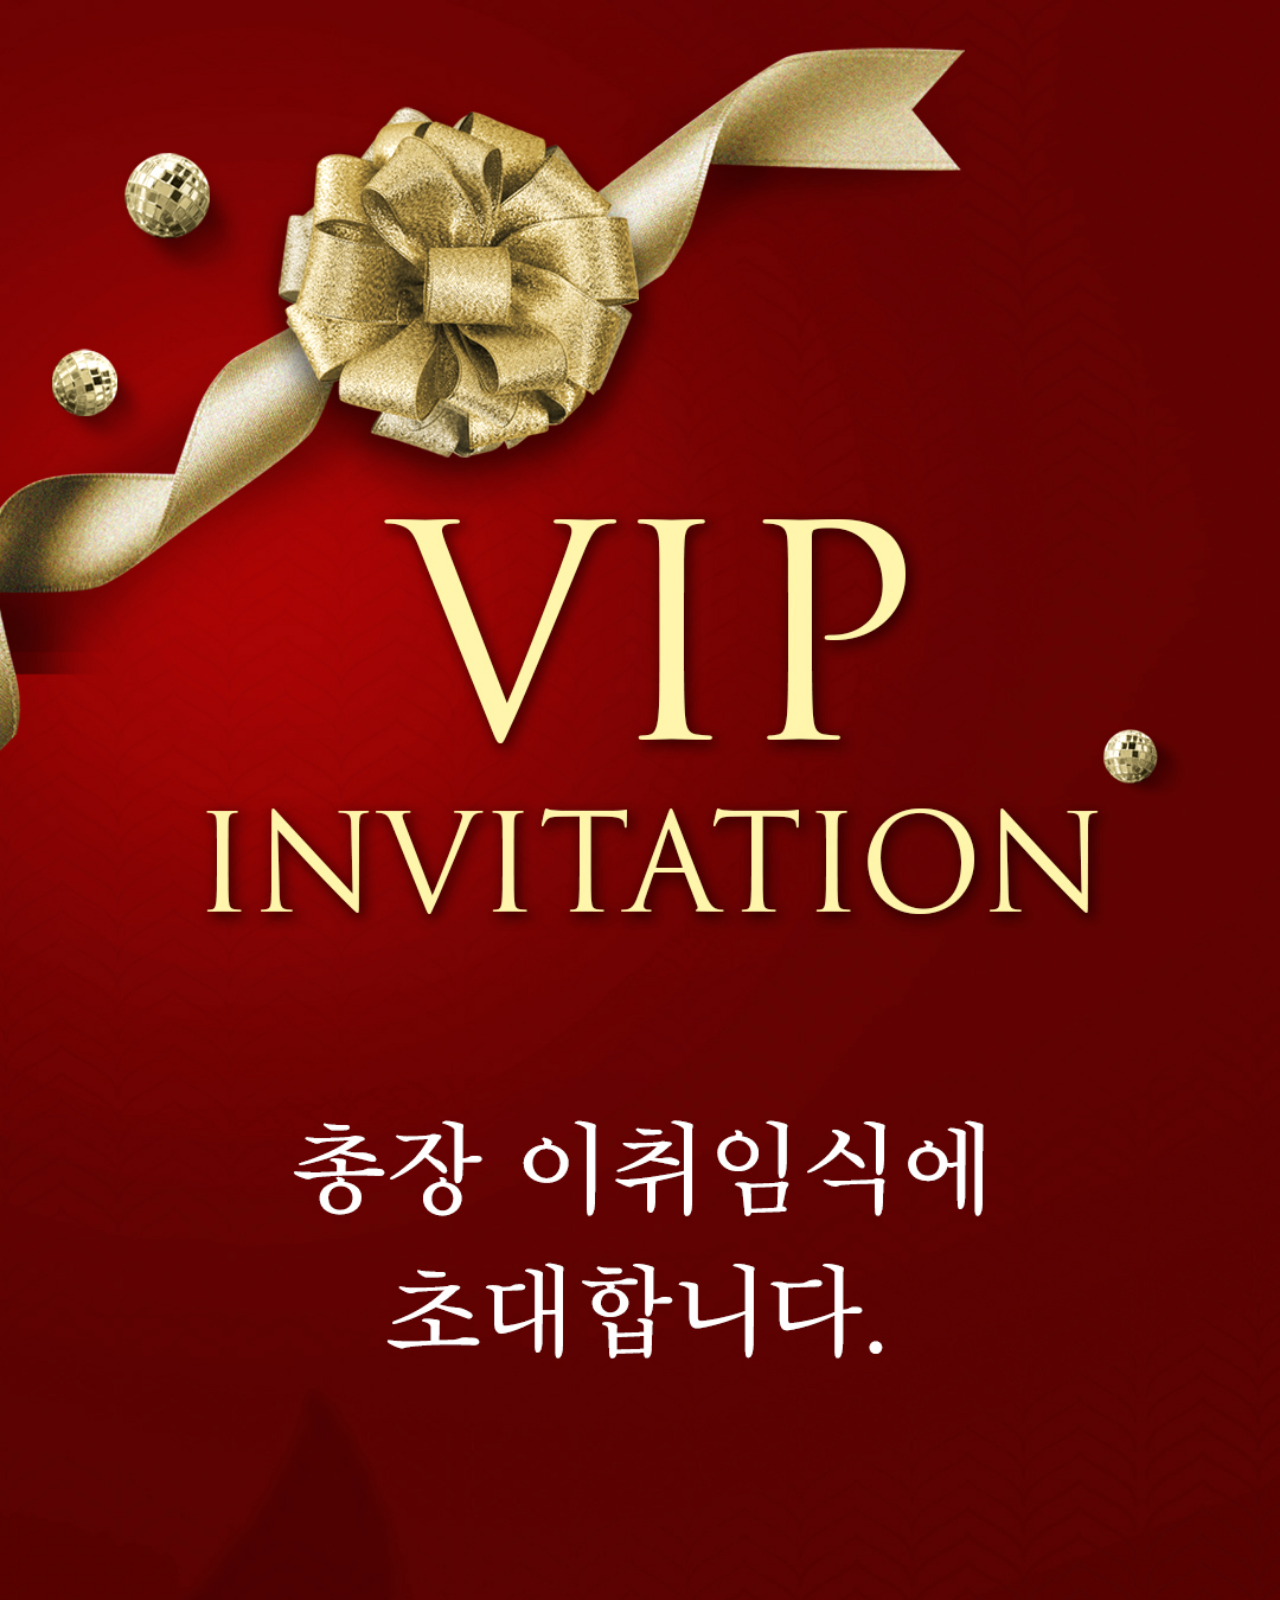
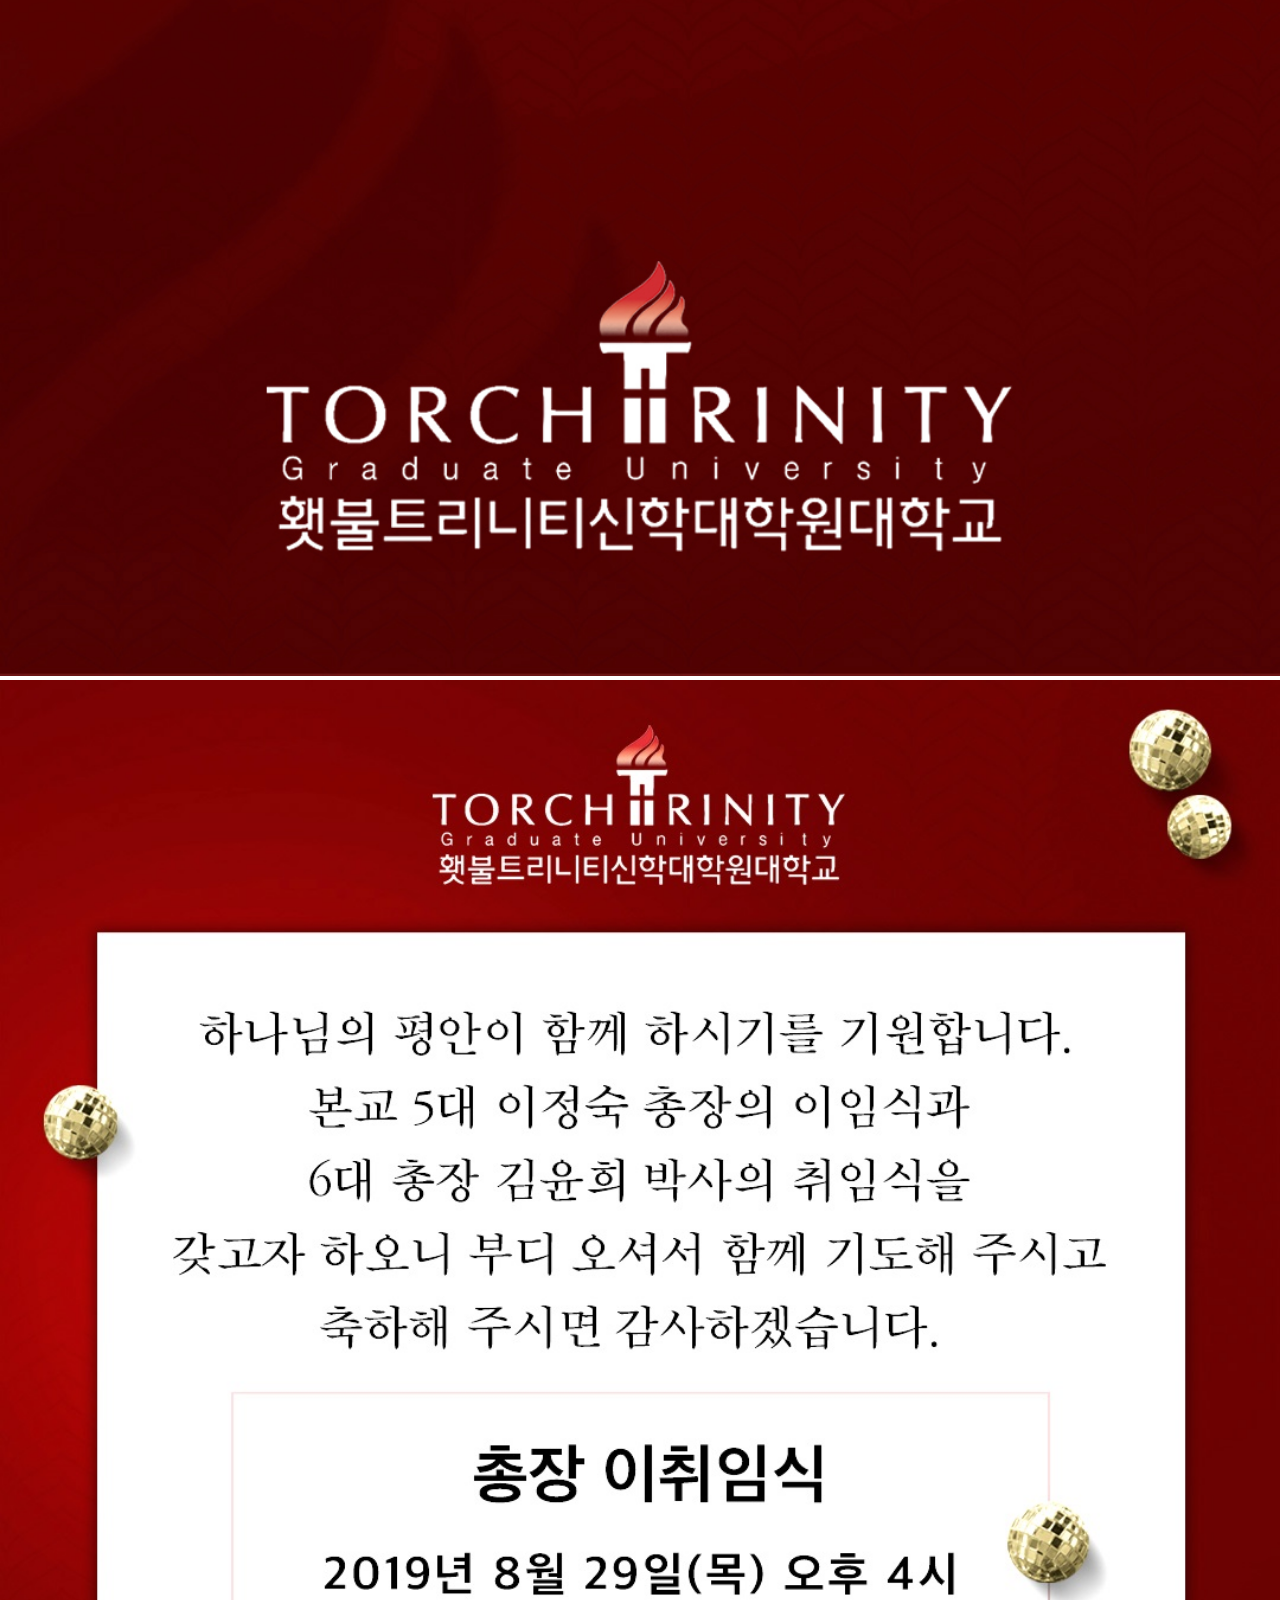
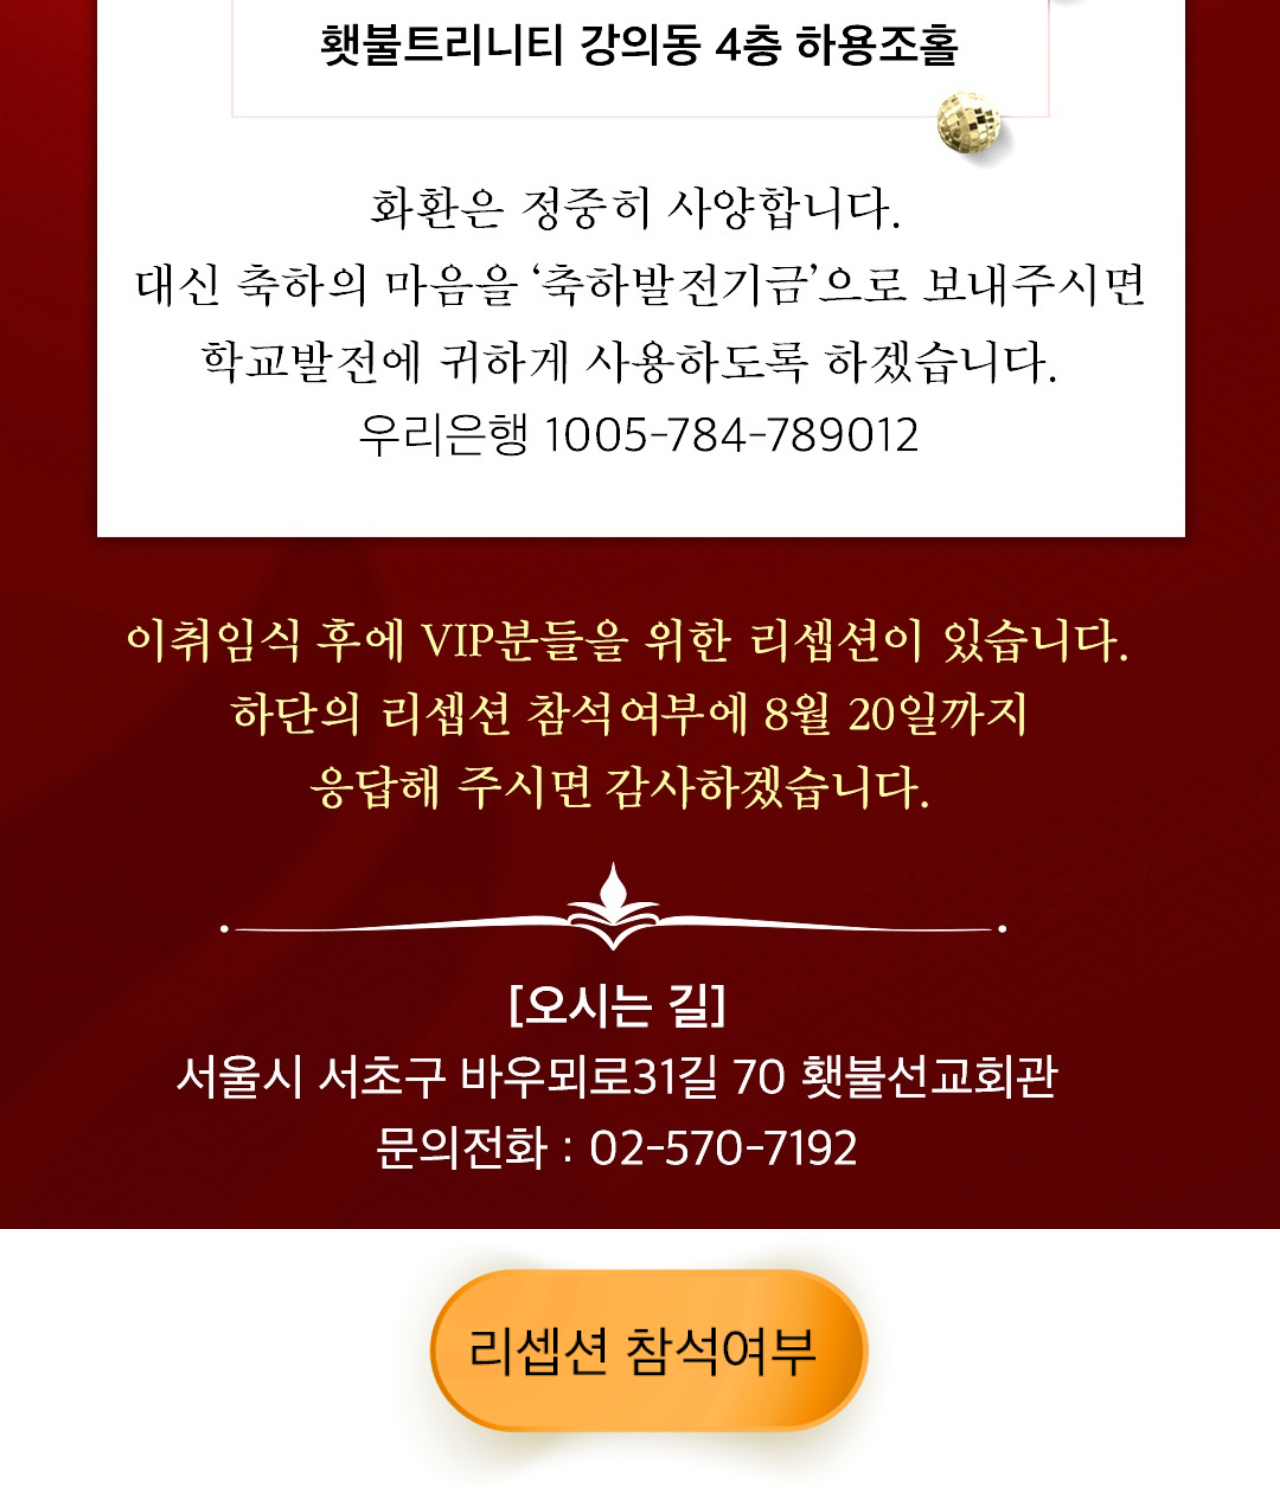
<file: invitation/index.html>
<!DOCTYPE html>
<html lang="en">
<head>
    <meta charset="UTF-8">
    <meta name="viewport" content="width=device-width, initial-scale=1.0">
    <meta http-equiv="X-UA-Compatible" content="ie=edge">
    <meta property="og:type" content="website" />
    <meta property="og:title" content="총장 이취임식에 초대합니다" />
    <meta property="og:description" content="19.08.29 PM 04:00" />
    <meta property="og:image"              content="http://cccvlm.com/invitation/thumbnail.jpg" />
    
    <link rel="stylesheet" href="./invite.css.html" />
    
    <title>총장 이취임식에 초대합니다.</title>
    
</head>
<body style="margin: 0;">
    <div style="position: relative; width: 100%; ">
    <img src="./first.jpg" alt="" style="position: relative; display: inline-block; width: calc(100%);">
    </div>
    <div style="position: relative; width: 100%; ">
    <img src="./second.jpg" alt="" style="position: relative; display: inline-block; width: calc(100%);">
    </div>
    
    <div style="position: relative; width: 100%; 
    text-align: center;">
    <a href="https://forms.gle/UgryfTggHmUCKrGf8" target="_blank">
    <img src="button.png" alt="" style="position: relative; 
    display: inline-block; width: calc(40%);">
    </a>
    </div>
    

    
</body>
</html>
</file>
